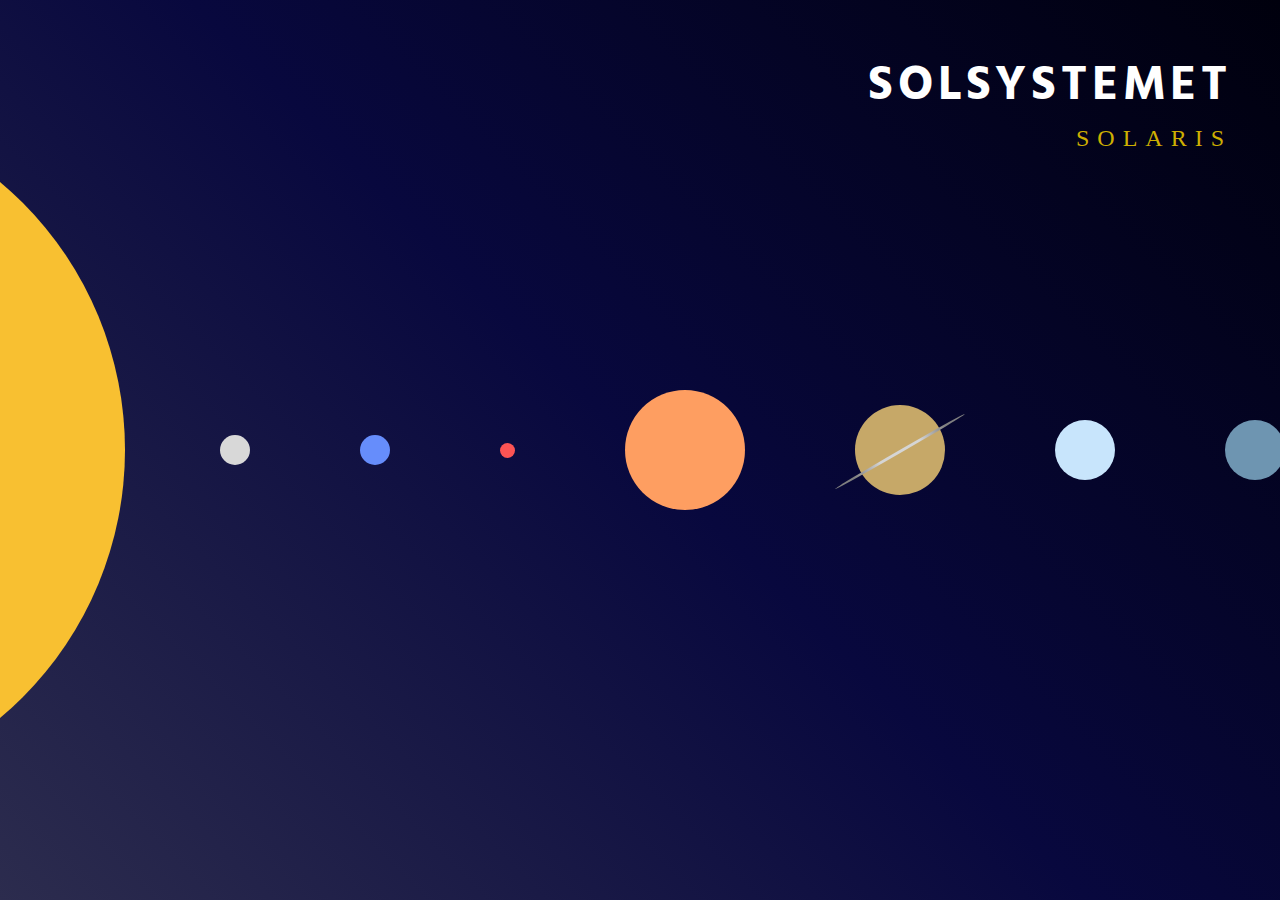
<file: index.html>
<!DOCTYPE html>
<html lang="en">
  <head>
    <meta charset="UTF-8" />
    <meta name="viewport" content="width=device-width, initial-scale=1.0" />
    <link rel="preconnect" href="https://fonts.googleapis.com" />
    <link rel="preconnect" href="https://fonts.gstatic.com" crossorigin />
    <link
      href="https://fonts.googleapis.com/css2?family=Hind:wght@600&family=Inclusive+Sans&family=Lato:wght@700&family=Mooli&family=Open+Sans:ital,wght@1,300&family=Ubuntu:wght@700&display=swap"
      rel="stylesheet"
    />
    <link rel="stylesheet" href="style.css" />
    <title>solsystemet_solaris</title>
  </head>
  <body>
    <header id="solar-system">
      <h1 id="heading">SOLSYSTEMET</h1>
      <p id="subheading">SOLARIS</p>
    </header>
    <div class="stars"></div>
    <section id="module">
      <div id="about-planet">
        <h1 id="planet-name"></h1>
        <h3 id="latin-name"></h3>
        <p id="description"></p>
      </div>
      <div id="more-info">
        <p id="circumference"></p>
        <p id="distance"></p>
        <p id="max-temp"></p>
        <p id="min-temp"></p>
      </div>
      <div id="moons-info">
        <p id="moons"></p>
      </div>
    </section>
    <section id="sun-container">
      <div id="sun"></div>
    </section>
    <section id="planets">
      <div id="mercurius"></div>
      <div id="venus"></div>
      <div id="earth"></div>
      <div id="mars"></div>
      <div id="jupiter"></div>
      <div id="saturnus">
        <div id="around-saturnus"></div>
      </div>
      <div id="uranus"></div>
      <div id="neptunus"></div>
    </section>
    <script defer src="script.js"></script>
  </body>
</html>
</file>
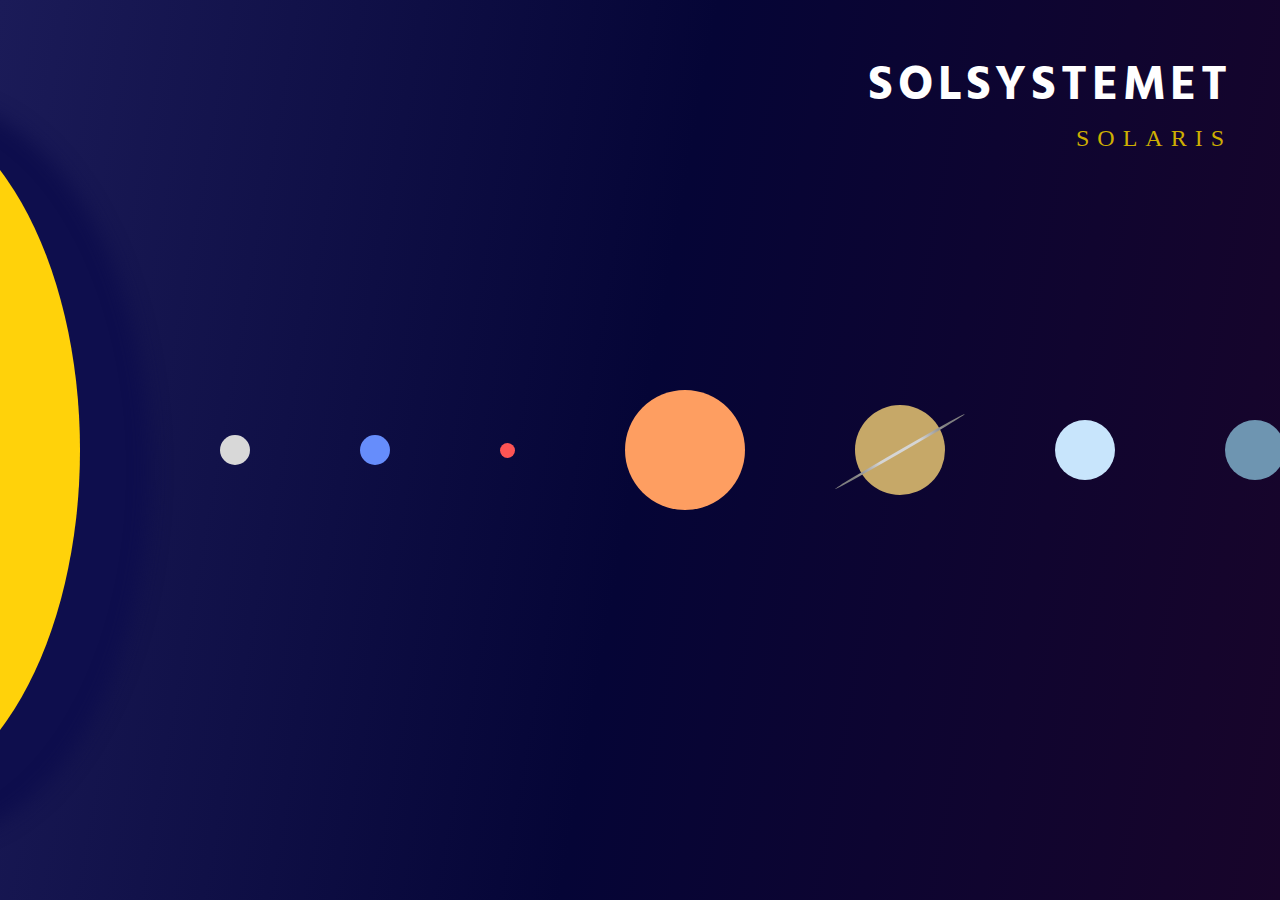
<file: Planets/main.html>
<!DOCTYPE html>
<html lang="en">
  <head>
    <meta charset="UTF-8" />
    <meta name="viewport" content="width=device-width, initial-scale=1.0" />
    <link rel="preconnect" href="https://fonts.googleapis.com" />
    <link rel="preconnect" href="https://fonts.gstatic.com" crossorigin />
    <link
      href="https://fonts.googleapis.com/css2?family=Hind:wght@600&family=Inclusive+Sans&family=Lato:wght@700&family=Mooli&family=Open+Sans:ital,wght@1,300&family=Ubuntu:wght@700&display=swap"
      rel="stylesheet"
    />
    <link rel="stylesheet" href="../Style/planetStyle.css" />
    <link rel="stylesheet" href="../Style/moduleStyle.css" />
    <title>solsystemet_solaris</title>
  </head>
  <body>
    <header id="solar-system">
      <h1 id="heading">SOLSYSTEMET</h1>
      <p id="subheading">SOLARIS</p>
    </header>
    <div class="stars"></div>
    <section id="module">
      <div id="about-planet">
        <h1 id="planet-name"></h1>
        <h3 id="latin-name"></h3>
        <p id="description"></p>
      </div>
      <div id="planet-details">
        <p id="circumference"></p>
        <p id="distance"></p>
        <p id="max-temp"></p>
        <p id="min-temp"></p>
      </div>
      <div id="planet-moons">
        <p id="moons"></p>
      </div>
    </section>
    <section id="sun-container">
      <div id="sun"></div>
    </section>
    <section id="planets">
      <div id="mercurius"></div>
      <div id="venus"></div>
      <div id="earth"></div>
      <div id="mars"></div>
      <div id="jupiter"></div>
      <div id="saturnus">
        <div id="around-saturnus"></div>
      </div>
      <div id="uranus"></div>
      <div id="neptunus"></div>
    </section>
    <script defer src="main.js"></script>
  </body>
</html>
</file>
<file: style.css>
* {
    box-sizing: border-box;
    margin: 0;
    padding: 0;
  }
  
  body {
    background: linear-gradient(
      45deg,
      rgb(44, 44, 78),
      rgb(8, 8, 62),
      rgb(0, 0, 13)
    );
    font-family: "Hind", sans-serif;
    height: 100vh;
    width: 100vw;
    display: flex;
    justify-content: center;
    align-items: center;
  }
  
  /*----header----*/
  #solar-system {
    display: flex;
    flex-direction: column;
    align-items: flex-end;
    position: absolute;
    top: 3rem;
    right: 3rem;
    color: white;
  }
  
  #solar-system #heading {
    font-family: "Hind", sans-serif;
    font-size: 3rem;
    letter-spacing: 0.3rem;
  }
  
  #solar-system #subheading {
    font-family: "PT Serif", serif;
    color: rgb(206, 175, 1);
    letter-spacing: 0.5rem;
    font-size: 1.5rem;
  }
  
  /*----main planet container----*/
  #sun-container {
    display: flex;
    position: absolute;
    left: 0;
    cursor: pointer;
  }
  #sun {
    width: 700px;
    height: 700px;
    border-radius: 50%;
    background-color: rgb(248, 192, 49);
    margin-left: -575px;
    overflow: hidden;
  }

  #planets {
    display: flex;
    justify-content: center;
    align-items: center;
    margin-left: 100px;
  }
  
  #planets > div {
    margin: 0 55px;
    cursor: pointer;
  }
  
  #mercurius {
    width: 15px;
    height: 15px;
    border-radius: 50%;
    background-color: gray;
    margin-left: 10rem;
  }
  
  #venus {
    width: 30px;
    height: 30px;
    border-radius: 50%;
    background-color: rgb(216, 216, 216);
  }
  
  #earth {
    width: 30px;
    height: 30px;
    border-radius: 50%;
    background-color: rgb(102, 141, 251);
  }
  
  #mars {
    width: 15px;
    height: 15px;
    border-radius: 50%;
    background-color: rgb(252, 84, 84);
  }
  
  #jupiter {
    width: 120px;
    height: 120px;
    border-radius: 50%;
    background-color: rgb(254, 158, 97);
  }
  
  #saturnus {
    width: 90px;
    height: 90px;
    border-radius: 50%;
    background-color: rgb(198, 168, 104);
  }

  #around-saturnus{
    width: 150px;
    height: 3px;
    background: radial-gradient(circle,  rgb(213, 213, 213) 30%, gray 70%);
    position: relative;
    top: 50%;
    left: 50%;
    transform: translateX(-50%) rotate(150deg);
    border-radius: 50%;
    z-index: 10;
  }
  
  #uranus {
    width: 60px;
    height: 60px;
    border-radius: 50%;
    background-color: rgb(200, 229, 252);
  }
  
  #neptunus {
    width: 60px;
    height: 60px;
    border-radius: 50%;
    background-color: rgb(110, 149, 177);
  }
  
  /*----module------*/
  #module {
    position: absolute;
    top: 50%;
    left: 50%;
    transform: translate(-50%, -50%);
    color: white;
    z-index: 10;
  }
  
  .close {
    display: none;
    position: absolute;
    top: 3rem;
    right: 3rem;
    font-size: 30px;
    cursor: pointer;
  }
  
  #about-planet,
  #more-info {
    border-bottom: 2px solid gray;
    padding-top: 15px;
  }
  
  #about-planet #planet-name {
    font-family: "Hind", sans-serif;
    font-size: 2.5rem;
    letter-spacing: 0.3rem;
  }
  
  #about-planet #latin-name {
    font-family: "PT Serif", serif;
    color: rgb(206, 175, 1);
    letter-spacing: 0.5rem;
    font-size: 1.5rem;
    padding-bottom: 15px;
  }
  
  #about-planet #description {
    font-size: 15px;
    padding-bottom: 15px;
  }
  
  #moons-info {
    margin-top: 15px;
  }
  
  #more-info {
    display: flex;
    flex-wrap: wrap;
    justify-content: space-between;
  }
  
  #more-info > p {
    flex: 0 0 calc(50% - 10px);
    margin-bottom: 20px;
  }

  #about-planet #description, #circumference, #distance, #max-temp, #min-temp, #moons{
    font-size: 13px;
    letter-spacing: 1px;
    color: rgb(218, 218, 218);
    font-family: 'Barlow Condensed', sans-serif;
    line-height: 25px;
  }


  /*----change background----*/
  #sun.active{
    background-color: rgb(71, 141, 240);
    box-shadow:
      3px 3px 3px 35px rgb(36, 41, 100),
      6px 6px 6px 70px rgb(29, 29, 86); 
  }

  #heading.active, 
  #subheading.active,
  #mercurius.active,
  #venus.active,
  #earth.active,
  #mars.active,
  #jupiter.active,
  #saturnus.active,
  #uranus.active,
  #neptunus.active,
  .stars{
    display: none;
  }

  .stars.active {
    width: 100%;
    height: 100%;
    z-index: -1;
    pointer-events: none;
    display: flex;
    flex-wrap: wrap;
}

.star::after{
    content: "\2605";
    font-size: 10px;
    pointer-events: none;
    z-index: -5;
    padding: 100px;
}
</file>
<file: Style/planetStyle.css>
* {
  box-sizing: border-box;
  margin: 0;
  padding: 0;
}

body {
  background: linear-gradient(
    100deg,
    rgb(27, 27, 88),
    rgb(5, 5, 54),
    rgb(24, 5, 42)
  );
  font-family: "Hind", sans-serif;
  height: 100vh;
  width: 100vw;
  display: flex;
  justify-content: center;
  align-items: center;
}

/*----header----*/
#solar-system {
  display: flex;
  flex-direction: column;
  align-items: flex-end;
  position: absolute;
  top: 3rem;
  right: 3rem;
  color: white;
}

#solar-system #heading {
  font-family: "Hind", sans-serif;
  font-size: 3rem;
  letter-spacing: 0.3rem;
}

#solar-system #subheading {
  font-family: "PT Serif", serif;
  color: rgb(206, 175, 1);
  letter-spacing: 0.5rem;
  font-size: 1.5rem;
  font-weight: lighter;
}

/*----main planet container----
Allt som ligger på första sidan stylas här */
#sun-container {
  display: flex;
  position: absolute;
  left: 0;
  cursor: pointer;
}

#sun {
  width: 400px;
  height: 700px;
  border-radius: 50%;
  background-color: rgb(400, 210, 10);
  box-shadow: 50px 20px 20px 20px rgb(14, 14, 77);
  margin-left: -320px;
  overflow: hidden;
}

#planets {
  display: flex;
  justify-content: flex-end;
  align-items: center;
  margin-left: 100px;
}

#planets > div {
  margin: 0 55px;
  cursor: pointer;
}

#mercurius {
  width: 15px;
  height: 15px;
  border-radius: 50%;
  background-color: gray;
}

#venus {
  width: 30px;
  height: 30px;
  border-radius: 50%;
  background-color: rgb(216, 216, 216);
}

#earth {
  width: 30px;
  height: 30px;
  border-radius: 50%;
  background-color: rgb(102, 141, 251);
}

#mars {
  width: 15px;
  height: 15px;
  border-radius: 50%;
  background-color: rgb(252, 84, 84);
}

#jupiter {
  width: 120px;
  height: 120px;
  border-radius: 50%;
  background-color: rgb(254, 158, 97);
}

#saturnus {
  width: 90px;
  height: 90px;
  border-radius: 50%;
  background-color: rgb(198, 168, 104);
}

#around-saturnus {
  width: 150px;
  height: 3px;
  background: radial-gradient(circle, rgb(213, 213, 213) 30%, gray 70%);
  position: relative;
  top: 50%;
  left: 50%;
  transform: translateX(-50%) rotate(150deg);
  border-radius: 50%;
  z-index: 10;
}

#uranus {
  width: 60px;
  height: 60px;
  border-radius: 50%;
  background-color: rgb(200, 229, 252);
}

#neptunus {
  width: 60px;
  height: 60px;
  border-radius: 50%;
  background-color: rgb(110, 149, 177);
}
</file>
<file: Style/moduleStyle.css>
/*----module------
 Här stylas allt som har med modulen och modulens innehåll att göra*/
 #module {
    position: absolute;
    top: 50%;
    left: 50%;
    transform: translate(-50%, -50%);
    color: white;
    z-index: 10;
  }
  
  .close {
    display: none;
    position: absolute;
    top: 3rem;
    right: 3rem;
    font-size: 30px;
    cursor: pointer;
  }
  
  #about-planet,
  #planet-details{
    border-bottom: 2px solid gray;
    padding-top: 15px;
  }
  
  #about-planet #planet-name {
    font-family: "Hind", sans-serif;
    font-size: 3rem;
    letter-spacing: 0.3rem;
  }
  
  #about-planet #latin-name {
    font-family: "PT Serif", serif;
    color: rgb(206, 175, 1);
    letter-spacing: 0.5rem;
    font-size: 1.2rem;
    font-weight: lighter;
    padding-bottom: 15px;
  }
  
  #about-planet #description {
    font-size: 15px;
    padding-bottom: 15px;
  }
  
  #planet-moons {
    margin-top: 15px;
  }
  
  #planet-details {
    display: flex;
    flex-wrap: wrap;
    justify-content: space-between;
  }

  #planet-details h3, #moons h3{
    color: white;
    font-family: "Hind", sans-serif;
  }
  
  #planet-details > p {
    flex: 0 0 calc(50% - 10px);
    margin-bottom: 20px;
  }

 #circumference, #distance, #max-temp, #min-temp, #moons{
    font-size: 15px;
    letter-spacing: 2px;
    color: rgba(230, 228, 228, 0.8);
    font-family: 'Barlow Condensed', sans-serif;
    line-height: 25px;
  }
  #about-planet #description{
    font-size: 14px;
    color: rgba(230, 228, 228, 0.8);
    font-family: 'Barlow Condensed', sans-serif;
    line-height: 25px;
  }

  /*----change background when module is open----
  När modulen öpnnas då kommer denna stylingen upp som bakgrund och solen ändras*/
  #sun.active{
    background-color: #478eda;
    box-shadow:
      3px 3px 1px 30px rgb(35, 44, 100),
      6px 6px 3px 60px rgb(21, 21, 75); 
  }

  #heading.active, 
  #subheading.active,
  #mercurius.active,
  #venus.active,
  #earth.active,
  #mars.active,
  #jupiter.active,
  #saturnus.active,
  #uranus.active,
  #neptunus.active,
  .stars{
    display: none;
  }

  .stars.active {
    width: 100%;
    height: 100%;
    z-index: -1;
    pointer-events: none;
    display: flex;
    flex-wrap: wrap;
}

.star::after{
    content: "\2605";
    font-size: 10px;
    pointer-events: none;
    z-index: -5;
    padding: 100px;
}
</file>
